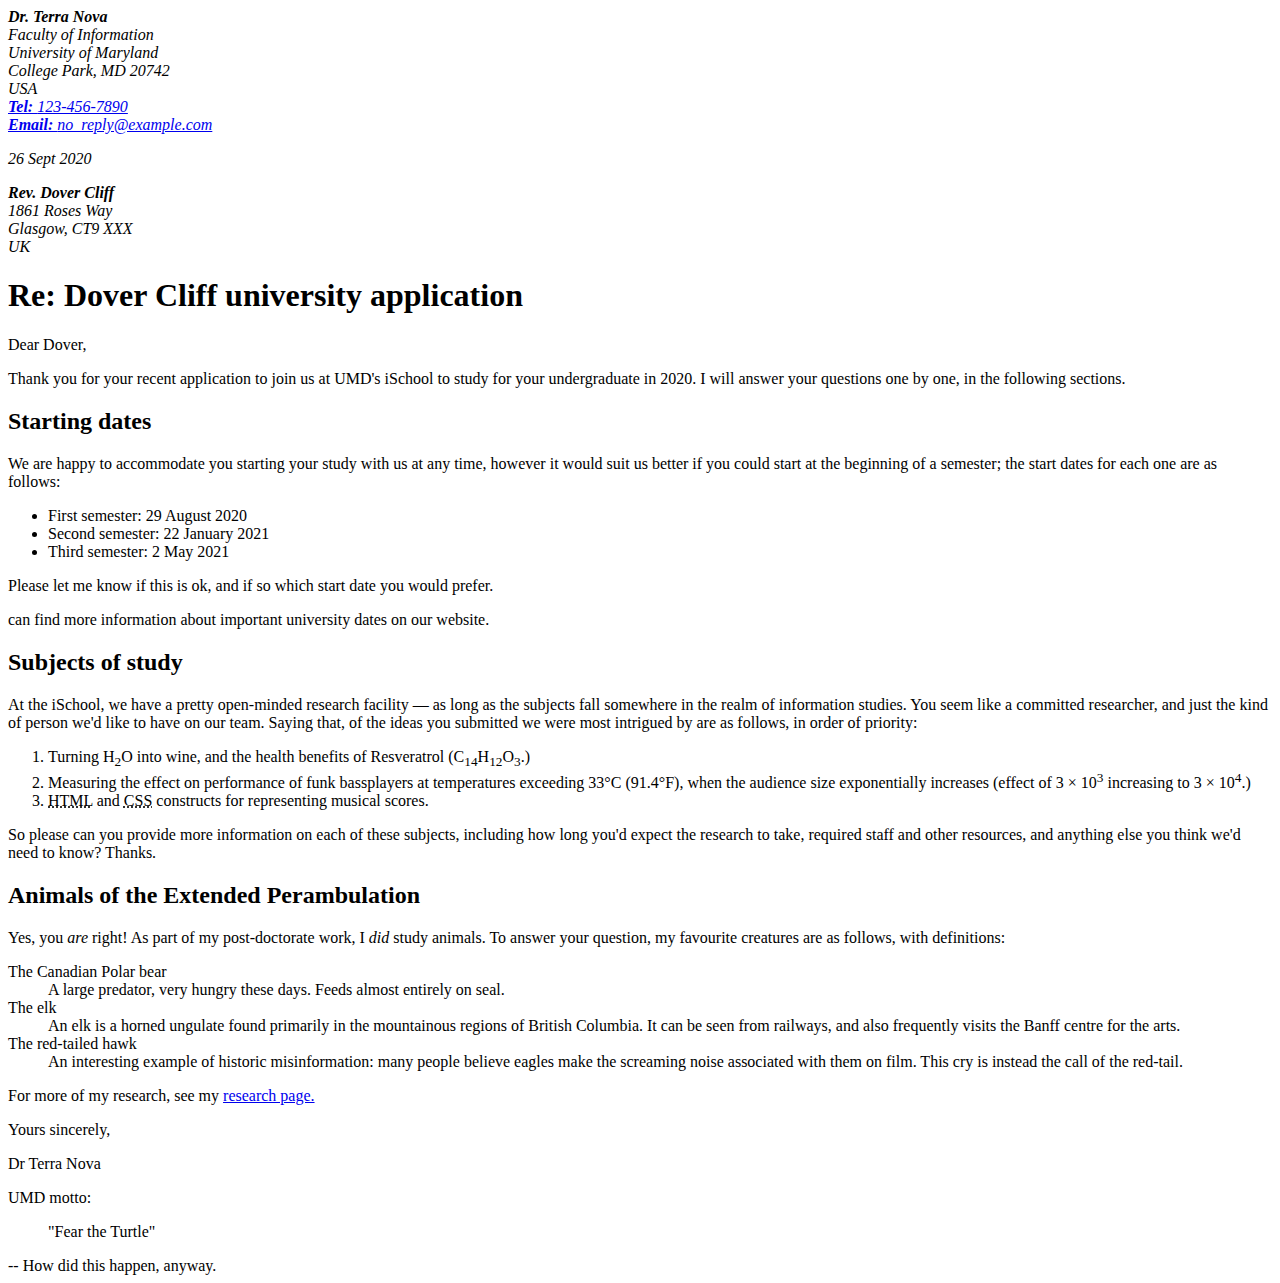
<file: public/lab_2/index.html>
<html lang="en">
        <head>
            <title> Lab 2 George Alatzas </title> 
            <meta name="author" content="George Alatzas">
        </head>
<body>
    <address> 
        <strong> Dr. Terra Nova </strong><br>
        Faculty of Information <br>
        University of Maryland <br>
        College Park, MD 20742 <br>
        USA <br>
        <a href="tel:+1234567890"> <strong> Tel: </strong> 123-456-7890 <br> </a>
        <a href="mailto:no_reply@example.com"> <strong> Email: </strong> no_reply@example.com <br> </a>
        <p> <time datetime="26 Sept 2020"> 26 Sept 2020 </time></p>
    </address>


    <address>
        <strong> Rev. Dover Cliff </strong><br>
        1861 Roses Way <br>
        Glasgow, CT9 XXX <br>
        UK <br>
    </address>
    <h1> Re: Dover Cliff university application </h1>
        <p>Dear Dover,</p>

    <p> Thank you for your recent application to join us at UMD's iSchool to study for your undergraduate in 2020. I will answer your questions one by one, in the following sections. </p>

    <h2> Starting dates </h2>
    <p> We are happy to accommodate you starting your study with us at any time, however it would suit us better if you could start at the beginning of a semester; the start dates for each one are as follows: </p>

    <ul> 
        <li> First semester: 29 August 2020 </li>
        <li> Second semester: 22 January 2021 </li>
        <li> Third semester: 2 May 2021 </li>
    </ul>
    <p>Please let me know if this is ok, and if so which start date you would prefer.</p>

    <p> can find more information about important university dates on our website.</p>

    <h2> Subjects of study </h2>
    <p> At the iSchool, we have a pretty open-minded research facility — as long as the subjects fall somewhere in the realm of information studies. You seem like a committed researcher, and just the kind of person we'd like to have on our team. Saying that, of the ideas you submitted we were most intrigued by are as follows, in order of priority: </p>

    <ol>
      <li> Turning H<sub>2</sub>O into wine, and the health benefits of Resveratrol (C<sub>14</sub>H<sub>12</sub>O<sub>3</sub>.) </li>
      <li> Measuring the effect on performance of funk bassplayers at temperatures exceeding 33°C (91.4°F), when the audience size exponentially increases (effect of 3 × 10<sup>3</sup> increasing to 3 × 10<sup>4</sup>.) </li>
      <li> <abbr title="HYPERTEXT MARKUP LANGUAGE">HTML</abbr> and <abbr title="CASCADING STYLE SHEETS">CSS</abbr> constructs for representing musical scores. </li>
    </ol>
    <p>So please can you provide more information on each of these subjects, including how long you'd expect the research to take, required staff and other resources, and anything else you think we'd need to know? Thanks.</p>

    <h2> Animals of the Extended Perambulation </h2>
    <p>Yes, you <em>are</em> right! As part of my post-doctorate work, I <em>did</em> study animals. To answer your question, my favourite creatures are as follows, with definitions:</p>

    <dl>
        <dt>The Canadian Polar bear</dt>
        <dd>A large predator, very hungry these days. Feeds almost entirely on seal.</dd>
        <dt>The elk</dt>
        <dd>An elk is a horned ungulate found primarily in the mountainous regions of British Columbia. It can be seen from railways, and also frequently visits the Banff centre for the arts.</dd>
        <dt>The red-tailed hawk </dt>
        <dd>An interesting example of historic misinformation: many people believe eagles make the screaming noise associated with them on film. This cry is instead the call of the red-tail.</dd>
    </dl>
    <p>For more of my research, see my <a href="http://umd.edu"> research page.</a></p>
    
    <p>Yours sincerely,</p>

    <p>Dr Terra Nova</p>

    <p>UMD motto:</p>

    <blockquote>"Fear the Turtle"</blockquote>-- How did this happen, anyway.
    
</body>
</html>
</file>
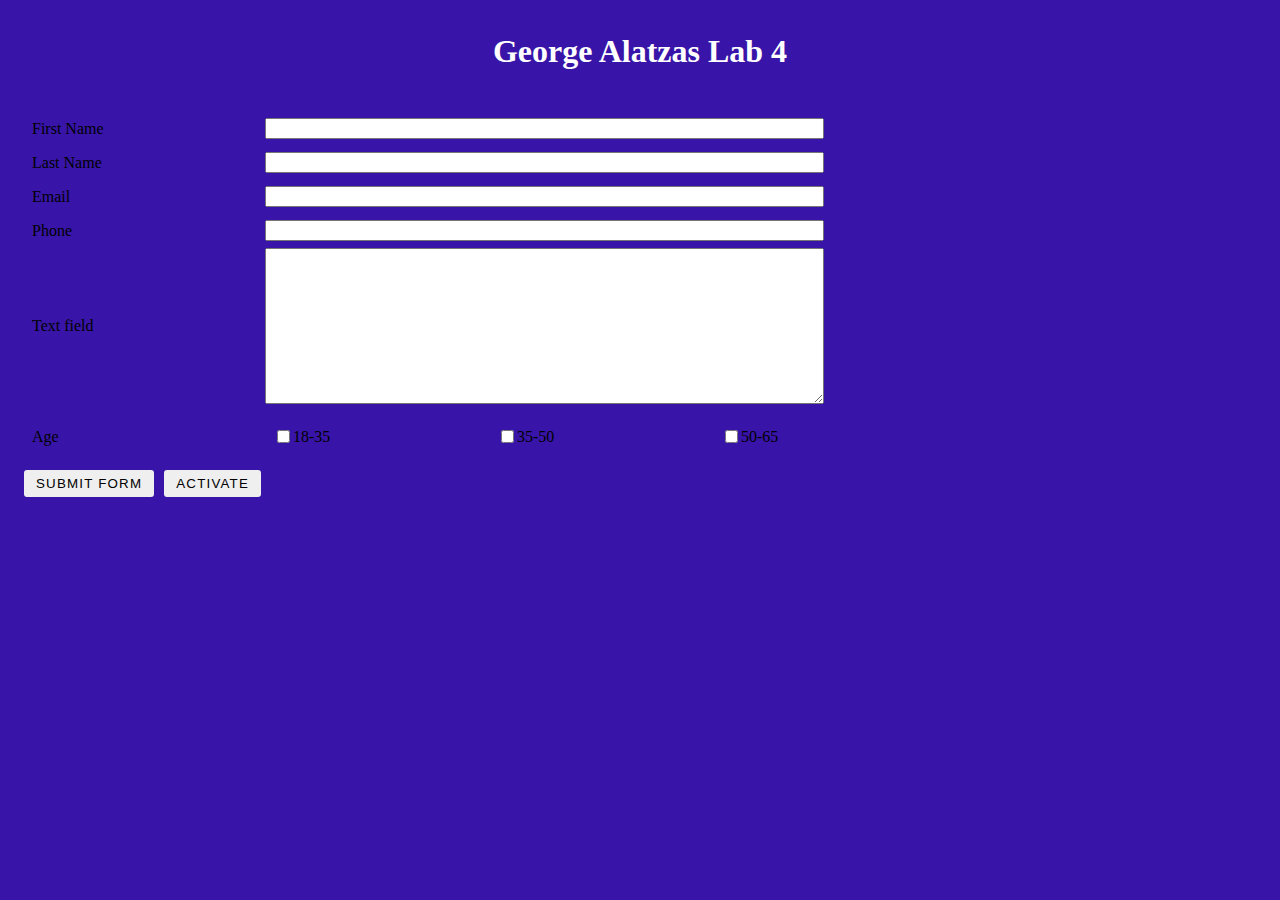
<file: public/lab_5/index.html>
<!DOCTYPE html>
<html lang="en">
<head>
    <title>George Alatzas lab 4</title>
    <link rel="stylesheet" type="text/css" href="styles.css" />
</head>
<body>
    <div class="wrapper">
        <div class="container">
            <div class="header">
                <h1>George Alatzas Lab 4</h1>
            </div>
            <form action="/api" method="post">
                <ul class="flex-outer">
                    <li><label for="fname">First Name</label>
                        <input type="text" name="first-name" id="fname"></li>
                    <li><label for="lname">Last Name</label>
                        <input type="text" name="last-name" id="lname"></li>
                    <li><label for="email">Email</label>
                        <input type="email" name="email" id="email"></li>
                    <li><label for="phone">Phone</label>
                        <input type="tel" name="phone" id="phone"></li>
                    <li><label for="message">Text field</label>
                        <textarea name="message" id="message" cols="33" rows="10"></textarea></li>
                    <li>
                        <p class = 'checkbox-list-label'>
                            Age
                        </p>
                        <ul class='flex-inner'>
                            <li><input type="checkbox" id="eighteen-thirtyfive" name="age">
                                <label for="eighteen-thirtyfive">18-35</label></li>
                            <li><input type="checkbox" id="thirtyfive-fifty" name="age">
                                <label for="thirtyfive-fifty">35-50</label></li>
                            <li><input type="checkbox" id="fifty-sixtyfive" name="age">
                                <label for="fifty-sixtyfive">50-65</label></li>
                        </ul>
                    </li>
                    <li>
                        <button class="button" id="submit_button" name="submit_button" type="submit">Submit form</button>
                        <button onclick="activateButton()" class="button" id="activate_button" name="activate_button" type="submit">Activate</button>
                    </li>
                </ul>
            </form>
        </div>
    </div>
     <script>
         function activateButton() {
             fetch('/api')
            .then((response) => response.text())
            .then((response) => {
//               console.log(response);
                const title = document.querySelector('.header > h1');
                const fruitsTitle = document.querySelector('.checkbox-list-label');
                const marginSize =  document.querySelector(".flex-outer");
                const fruits = ['orange', 'apple', 'plum'];
                const elements = document.querySelectorAll('.flex-inner li label');


                console.log(elements.length);

                elements.forEach((el, i) => {
                    const text = el.innerText;
                    console.log(text);
                    el.innerText = fruits[i];
                })

               title.innerHTML = response;
               fruitsTitle.innerHTML = "Fruits";
               document.body.style.backgroundColor = 'purple';
               marginSize.style.margin = "0 auto";

            })
        }
     </script>
</body>
</html>
</file>
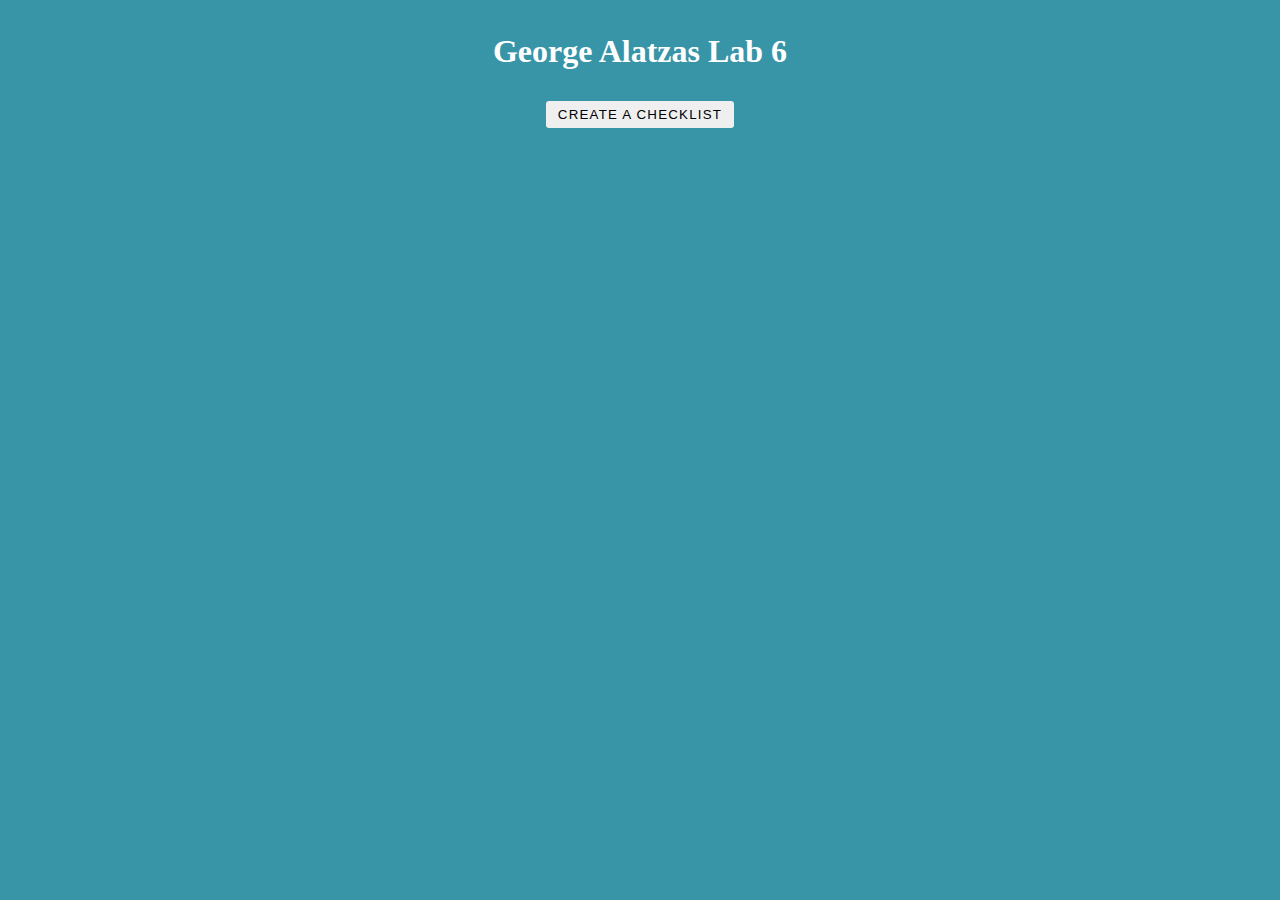
<file: public/lab_6/index.html>
<!DOCTYPE html>
<html lang="en">
  <head>
    <link rel="stylesheet" type="text/css" href="styles.css" />
    <title>George Alatzas lab 6</title>
    <script
      src="https://code.jquery.com/jquery-3.5.1.slim.min.js"
      integrity="sha256-4+XzXVhsDmqanXGHaHvgh1gMQKX40OUvDEBTu8JcmNs="
      crossorigin="anonymous"
    ></script>
  </head>
  <body>
    <div class="wrapper">
      <div class="container flex-outer">
        <div class="header">
            <h1>George Alatzas Lab 6</h1>
        </div>
        <form>
          <button
            type="submit"
            class="submitButton"
            name="submitButton"
          >Create A Checklist</button>
        </form>
      </div>
    </div>
    <script src="script.js"></script>
  </body>
</html>
</file>
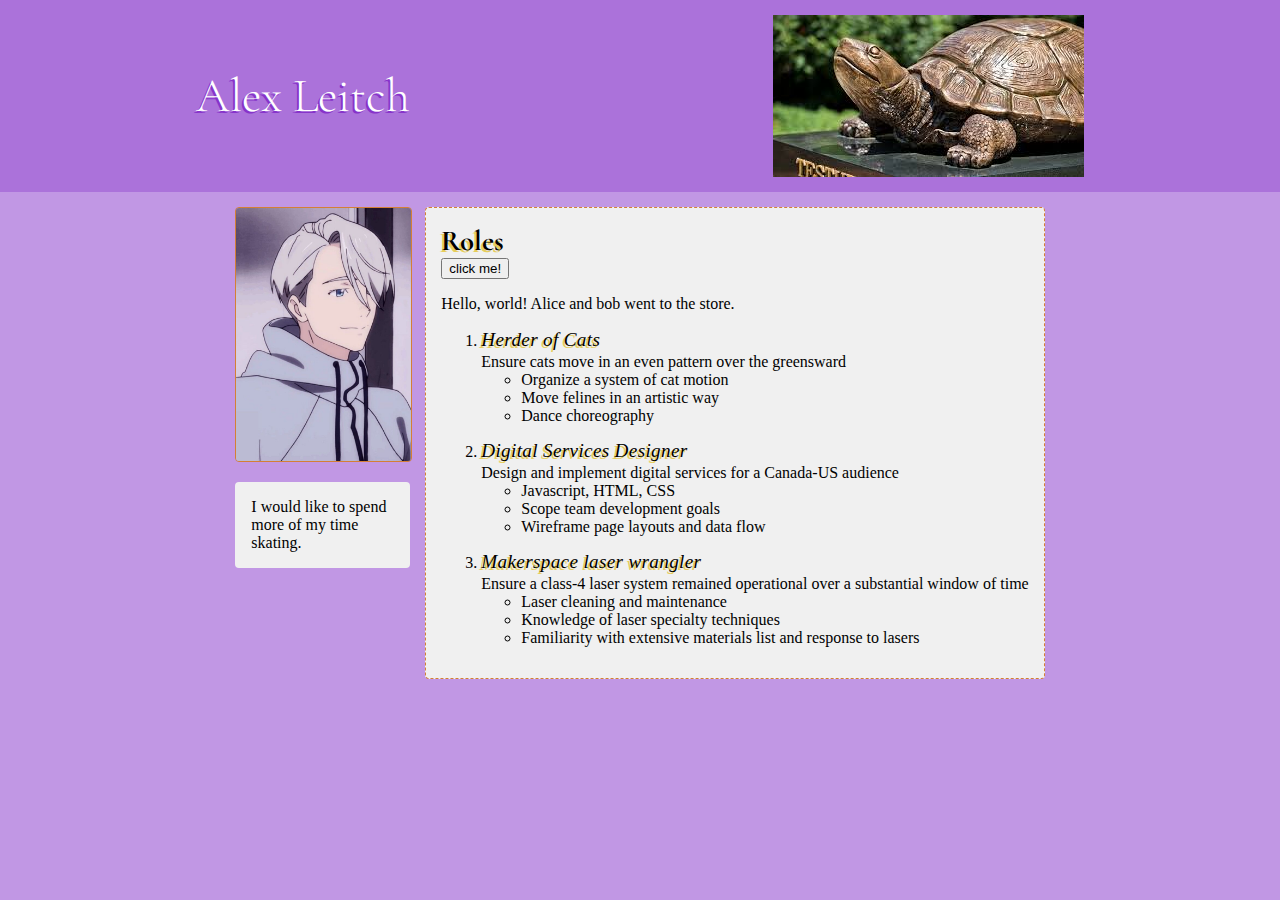
<file: public/answer_key/asst-1/index.html>
<!DOCTYPE html>
<html lang="en">

<head>
    <title>Alex Leitch demo resume</title>
    <link rel="stylesheet" type="text/css" href="styles.css" />
    <link href="https://fonts.googleapis.com/css2?family=Cormorant+Garamond:ital,wght@0,300;1,600&family=Sansita+Swashed:wght@300;700&display=swap" rel="stylesheet">
</head>

<body>
    <div class="header">
        <h1>Alex Leitch</h1>
        <img class="logo" src="testudo.jpeg" alt="The UMD tortoise"/>
    </div>
    <div class="wrapper">
        <div class="container">
            <div class="one">
                <img class="image" src="viktor.jpg" alt="Viktor, a character from Yuri on Ice"/>
                <p>I would like to spend more of my time skating.</p>
            </div>
            <div class="two">
                <h2 class="rolesTitle">Roles</h2>
                <button type="button" onclick="clickMe()">click me!</button>
                <p>
                    Hello, world! Alice and bob went to the store.
                </p>
                <ol>
                    <li>
                        <h2 class="jobtitle">Herder of Cats</h2>
                        <div class="jobdesc">Ensure cats move in an even pattern over the greensward</div>
                        <ul class="resp">
                            <li>Organize a system of cat motion</li>
                            <li>Move felines in an artistic way</li>
                            <li>Dance choreography</li>
                        </ul>
                    </li>
                    <li>
                        <h2 class="jobtitle">Digital Services Designer</h2>
                        <div class="jobdesc">Design and implement digital services for a Canada-US audience</div>
                        <ul class="resp">
                            <li>Javascript, HTML, CSS</li>
                            <li>Scope team development goals</li>
                            <li>Wireframe page layouts and data flow</li>
                        </ul>
                    </li>
                    <li>
                        <h2 class="jobtitle">Makerspace laser wrangler</h2>
                        <div class="jobdesc">Ensure a class-4 laser system remained operational over a substantial
                            window of
                            time</div>
                        <ul class="resp">
                            <li>Laser cleaning and maintenance</li>
                            <li>Knowledge of laser specialty techniques</li>
                            <li>Familiarity with extensive materials list and response to lasers</li>
                        </ul>
                    </li>
                </ol>

            </div>
        </div>
    </div>
    <script>
        function clickMe() {
            const RolesHeader = document.querySelector('.rolesTitle');
            console.log(RolesHeader);
            RolesHeader.innerHTML ="<h3>Hello World </h3>";
        }
    </script>
</body>

</html>
</file>
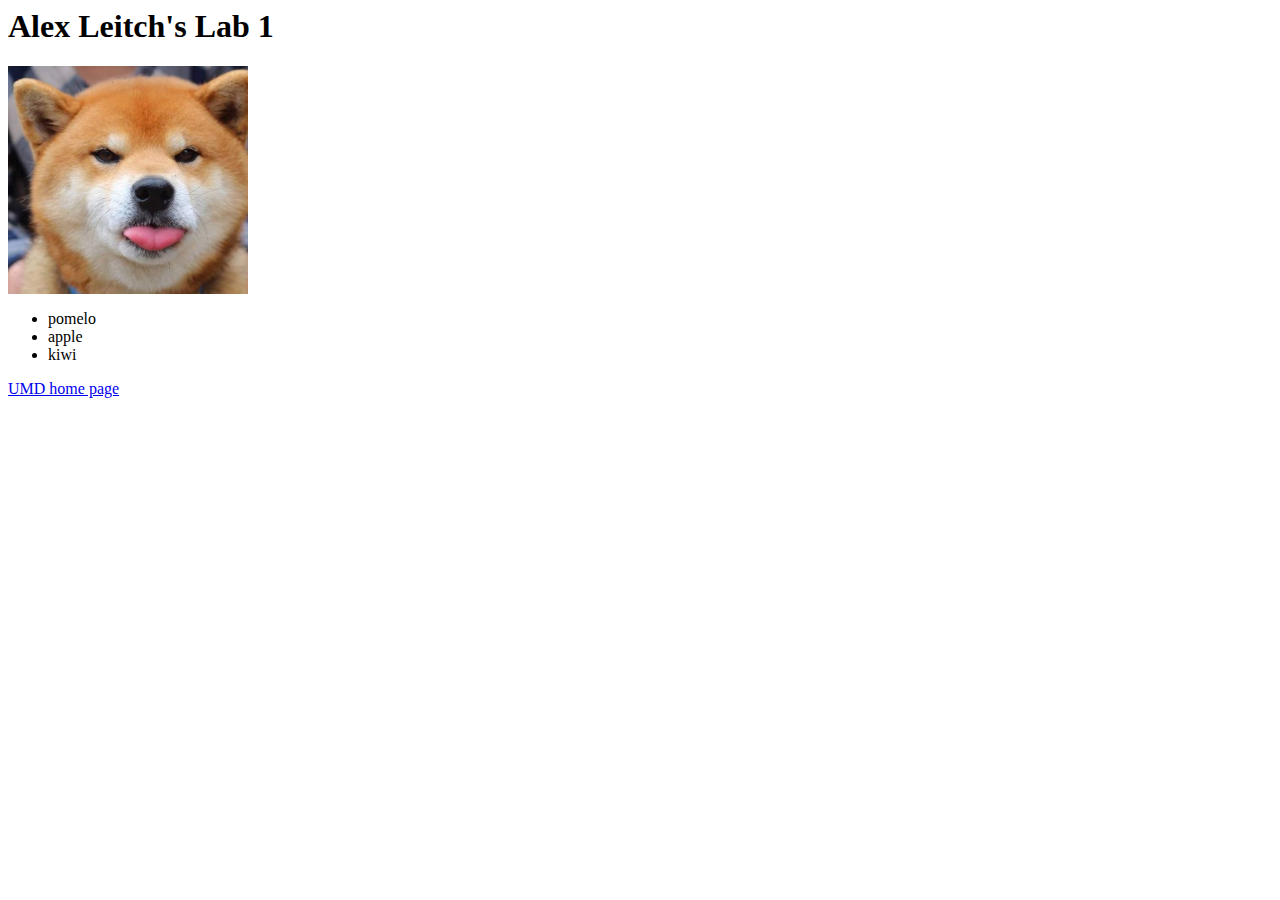
<file: public/answer_key/lab_1/index.html>
<html lang="en">
    <head>
        <title>Alex Leitch's Lab 1</title>
    </head>
    <body>
        <h1>Alex Leitch's Lab 1</h1>
        <img width="240" src="inu.png" alt="Shiba inu tongue stuck out"/><br />
        <ul>
            <li>pomelo</li>
            <li>apple</li>
            <li>kiwi</li>
        </ul>
        <a href="https://umd.edu">UMD home page</a>
    </body>
</html>
</file>
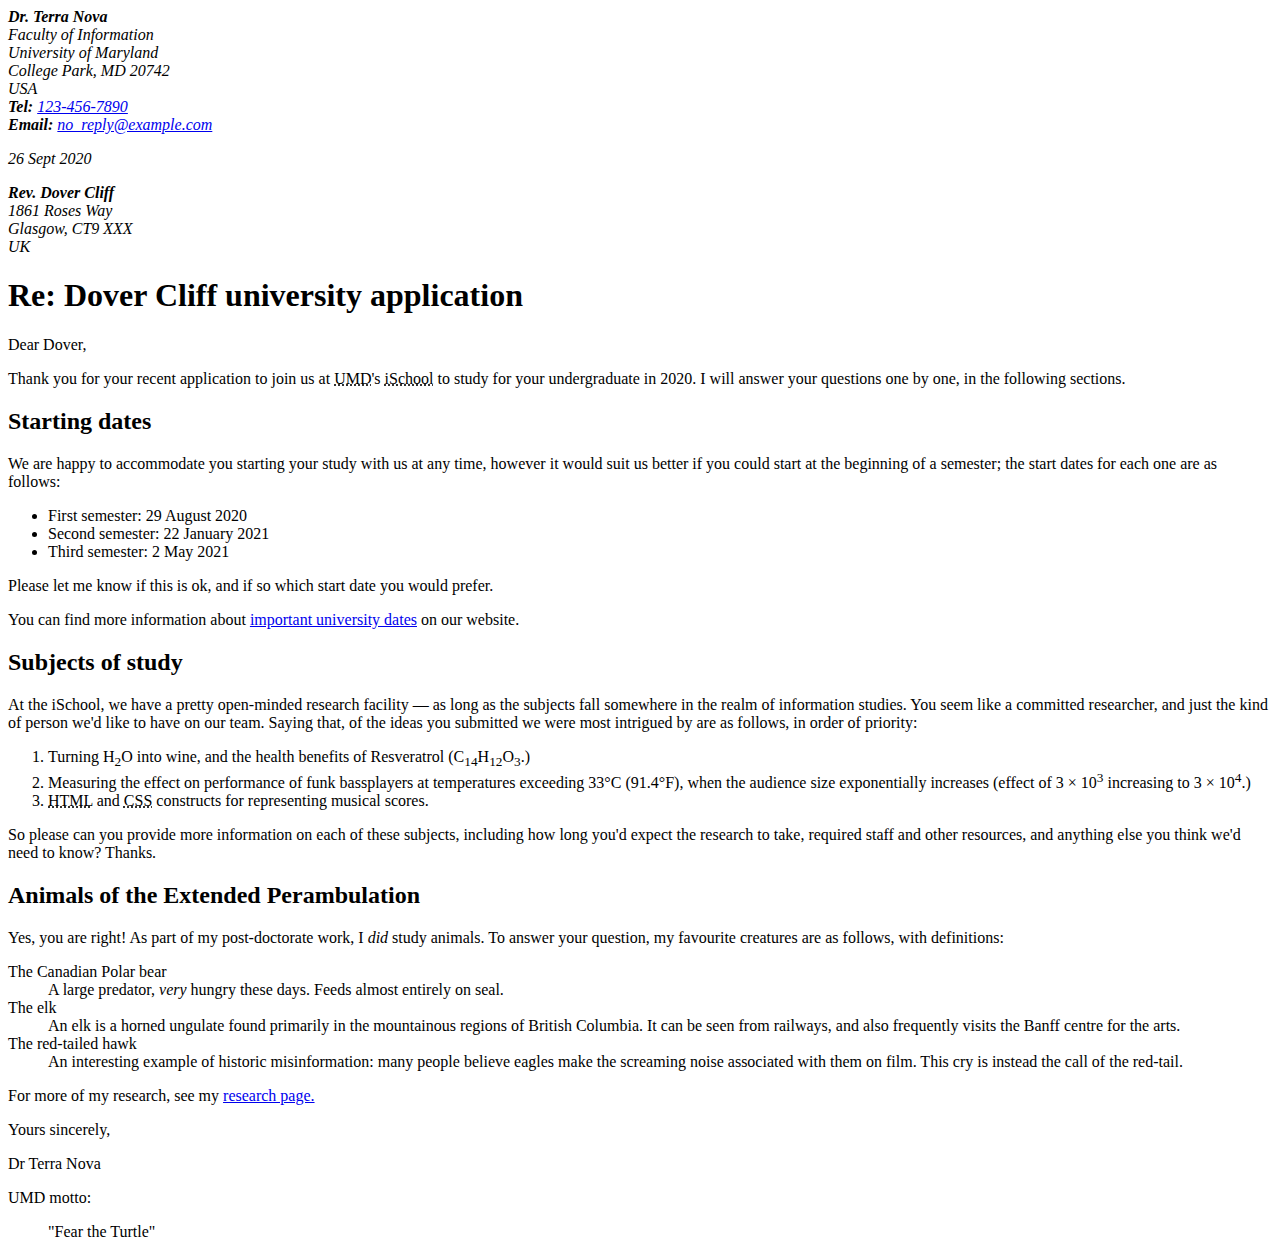
<file: public/answer_key/lab_2/index.html>
<!DOCTYPE html>
<html lang='en'>
    <head>
      <title>Lab 2</title>
      <meta name="author" content="Alex Leitch"/>
    </head>
    <body>
      <address>
      <strong>Dr. Terra Nova</strong><br />
      Faculty of Information<br />
      University of Maryland<br />
      College Park, MD 20742<br />
      USA<br />
      <strong>Tel:</strong>
      <a href="tel:1234567890">123-456-7890</a
      ><br />
      <strong>Email:</strong>
      <a href="mailto:no_reply@example.com">no_reply@example.com</a>

      <p><time datetime="2020-09-26">26 Sept 2020</time></p>
    </address>

    <address>
      <strong>Rev. Dover Cliff</strong><br />
      1861 Roses Way<br />
      Glasgow, CT9 XXX<br />
      UK
    </address>

    <h1>Re: Dover Cliff university application</h1>

    <p>Dear Dover,</p>

    <p>
      Thank you for your recent application to join us at
      <abbr title="University of Maryland">UMD</abbr>'s
      <abbr title="College of Information Studies">iSchool</abbr> to study for
      your undergraduate in 2020. I will answer your questions one by one, in
      the following sections.
    </p>

    <h2>Starting dates</h2>

    <p>
      We are happy to accommodate you starting your study with us at any time,
      however it would suit us better if you could start at the beginning of a
      semester; the start dates for each one are as follows:
    </p>

    <ul>
      <li>First semester: <time datetime="2020-08-29">29 August 2020</time></li>
      <li>
        Second semester: <time datetime="2021-01-22">22 January 2021</time>
      </li>
      <li>Third semester: <time datetime="2021-05-02">2 May 2021</time></li>
    </ul>

    <p>
      Please let me know if this is ok, and if so which start date you would
      prefer.
    </p>

    <p>
      You can find more information about
      <a
        href="http://example.com/"
        title="University of Maryland&#39;s Academic Calander"
        >important university dates</a
      >
      on our website.
    </p>

    <h2>Subjects of study</h2>

    <p>
      At the iSchool, we have a pretty open-minded research facility — as long
      as the subjects fall somewhere in the realm of information studies. You
      seem like a committed researcher, and just the kind of
      person we'd like to have on our team. Saying that, of the ideas you
      submitted we were most intrigued by are as follows, in order of priority:
    </p>

    <ol>
      <li>
        Turning H<sub>2</sub>O into wine, and the health benefits of Resveratrol
        (C<sub>14</sub>H<sub>12</sub>O<sub>3</sub>.)
      </li>
      <li>
        Measuring the effect on performance of funk bassplayers at temperatures
        exceeding 33°C (91.4°F), when the audience size exponentially increases
        (effect of 3 × 10<sup>3</sup> increasing to 3 × 10<sup>4</sup>.)
      </li>
      <li>
        <abbr title="hypertext Markup Language">HTML</abbr> and
        <abbr title="Cascading Style Sheets">CSS</abbr> constructs for
        representing musical scores.
      </li>
    </ol>

    <p>
      So please can you provide more information on each of these subjects,
      including how long you'd expect the research to take, required staff and
      other resources, and anything else you think we'd need to know? Thanks.
    </p>

    <h2>Animals of the Extended Perambulation</h2>

    <p>
      Yes, you are right! As part of my post-doctorate work, I
      <em>did</em> study animals. To answer your question, my favourite
      creatures are as follows, with definitions:
    </p>

    <dl>
      <dt>The Canadian Polar bear</dt>
      <dd>
        A large predator, <em>very</em> hungry these days. Feeds almost entirely
        on seal.
      </dd>
      <dt>The elk</dt>
      <dd>
        An elk is a horned ungulate found primarily in the mountainous regions
        of British Columbia. It can be seen from railways, and also frequently
        visits the Banff centre for the arts.
      </dd>
      <dt>The red-tailed hawk</dt>
      <dd>
        An interesting example of historic misinformation: many people believe
        eagles make the screaming noise associated with them on film. This cry
        is instead the call of the red-tail.
      </dd>
    </dl>

    <p>
      For more of my research, see my
      <a href="http://umd.edu" title="Dr. Terra Nova&#39;s Research Page"
        >research page.</a
      >
    </p>

    <p>Yours sincerely,</p>

    <p>Dr Terra Nova</p>

    <p>UMD motto:</p>
    <blockquote>"Fear the Turtle"</blockquote>
</html>
</file>
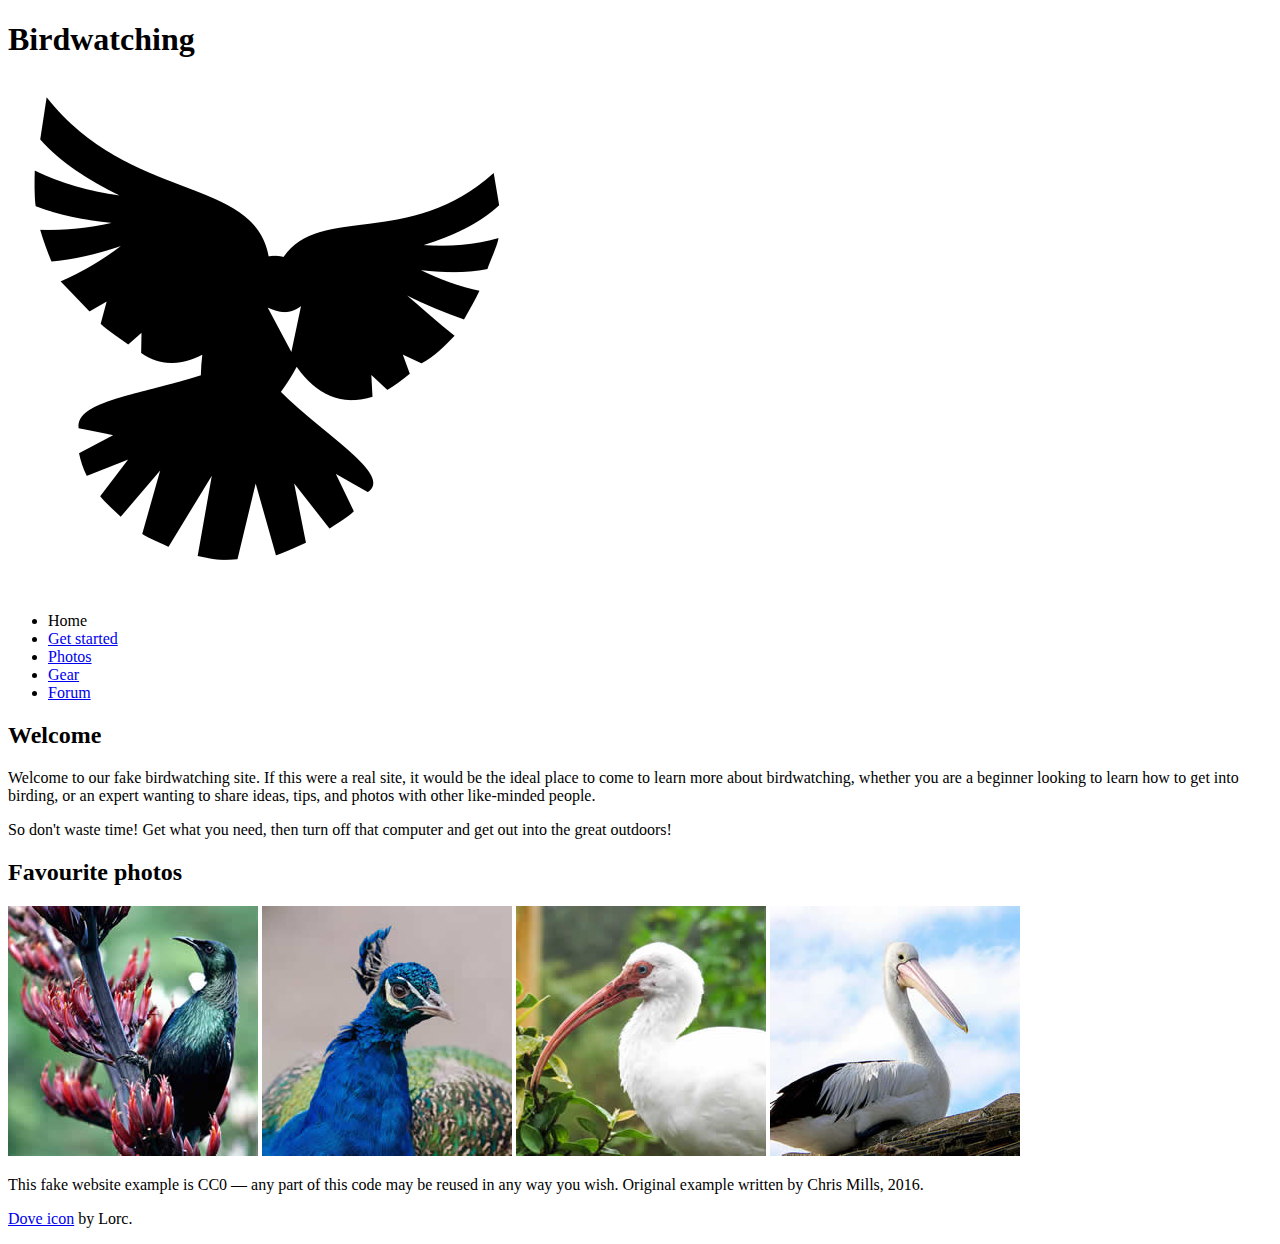
<file: public/answer_key/lab_3/index.html>
<!DOCTYPE html>
<html lang="en">
  <head>
    <meta charset="utf-8">
    <title>Birdwatching</title>
    <link href="https://fonts.googleapis.com/css?family=Roboto+Condensed:300|Cinzel+Decorative:700" rel="stylesheet">

    <!--[if lt IE 9]>
      <script src="//html5shiv.googlecode.com/svn/trunk/html5.js"></script>
    <![endif]-->
  </head>

  <body>

      <h1>Birdwatching</h1>
      <img src="dove.png" alt="a simple dove logo">


      <ul>
        <li><span>Home</span></li>
        <li><a href="#">Get started</a></li>
        <li><a href="#">Photos</a></li>
        <li><a href="#">Gear</a></li>
        <li><a href="#">Forum</a></li>
      </ul>


      <h2>Welcome</h2>

      <p>Welcome to our fake birdwatching site. If this were a real site, it would be the ideal place to come to learn more about birdwatching, whether you are a beginner looking to learn how to get into birding, or an expert wanting to share ideas, tips, and photos with other like-minded people.</p>

      <p>So don't waste time! Get what you need, then turn off that computer and get out into the great outdoors!</p>

      <h2>Favourite photos</h2>

      <a href="favorite-1.jpg"><img src="favorite-1_th.jpg" alt="Small black bird, black claws, long black slender beak, links to larger version of the image"></a>
      <a href="favorite-2.jpg"><img src="favorite-2_th.jpg" alt="Top half of a pretty bird with bright blue plumage on neck, light colored beak, blue headdress, links to larger version of the image"></a>
      <a href="favorite-3.jpg"><img src="favorite-3_th.jpg" alt="Top half of a large bird with white plumage, very long curved narrow light colored break, links to larger version of the image"></a>
      <a href="favorite-4.jpg"><img src="favorite-4_th.jpg" alt="Large bird, mostly white plumage with black plumage on back and rear, long straight white beak, links to larger version of the image"></a>


      <p>This fake website example is CC0 — any part of this code may be reused in any way you wish. Original example written by Chris Mills, 2016.</p>

      <p><a href="http://game-icons.net/lorc/originals/dove.html">Dove icon</a> by Lorc.</p>

  </body>
</html>
</file>
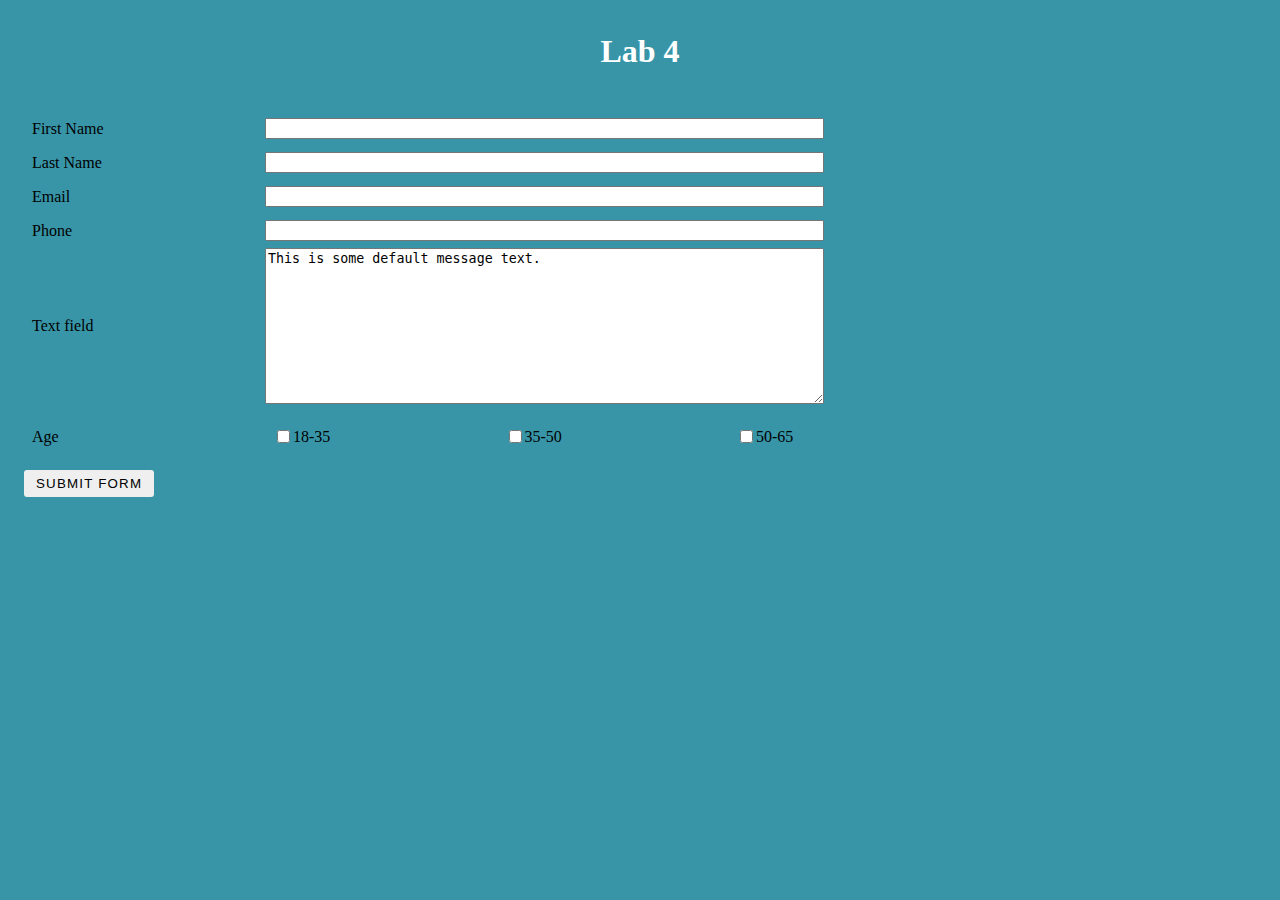
<file: public/answer_key/lab_4/index.html>
<!DOCTYPE html>
<html lang="en">
<head>
    <title>Alex Leitch's Lab 4</title>
    <link rel="stylesheet" type="text/css" href="styles.css" />
</head>
<body>
    <div class="wrapper">
        <div class="container">
            <div class="header">
                <h1>Lab 4</h1>
            </div>
            <form action="/api" method="post">
                <ul class="flex-outer">
                    <li><label for="fname">First Name</label>
                        <input type="text" name="first-name" id="fname"></li>
                    <li><label for="lname">Last Name</label>
                        <input type="text" name="last-name" id="lname"></li>
                    <li><label for="email">Email</label>
                        <input type="email" name="email" id="email"></li>
                    <li><label for="phone">Phone</label>
                        <input type="tel" name="phone" id="phone"></li>
                    <li><label for="message">Text field</label>
                        <textarea name="message" id="message" cols="33" rows="10">This is some default message text.</textarea></li>
                    <li>
                        <p>
                            Age
                        </p>
                        <ul class='flex-inner'>
                            <li><input type="checkbox" id="eighteen-thirtyfive" name="age">
                                <label for="eighteen-thirtyfive">18-35</label></li>
                            <li><input type="checkbox" id="thirtyfive-fifty" name="age">
                                <label for="thirtyfive-fifty">35-50</label></li>
                            <li><input type="checkbox" id="fifty-sixtyfive" name="age">
                                <label for="fifty-sixtyfive">50-65</label></li>
                        </ul>
                    </li>
                    <li>
                        <button class="button" id="submit_button" name="submit_button" type="submit">Submit form</button>
                    </li>
                </ul>
            </form>
        </div>
    </div>
</body>
</html>
</file>
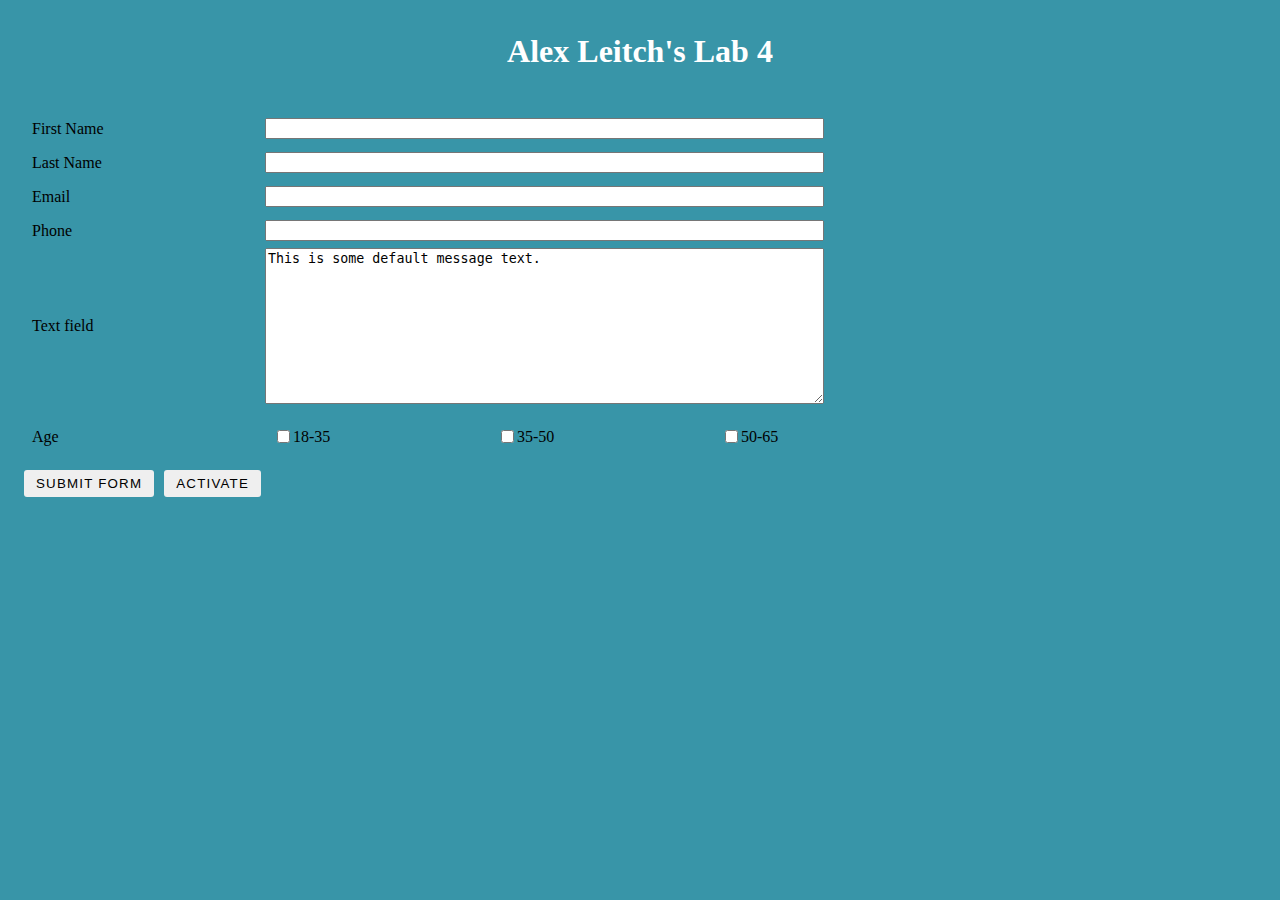
<file: public/answer_key/lab_5/index.html>
<!DOCTYPE html>
<html lang="en">
<head>
    <title>Alex Leitch's Lab 4</title>
    <link rel="stylesheet" type="text/css" href="styles.css" />
</head>
<body>
    <div class="wrapper">
        <div class="container">
            <div class="header">
                <h1>Alex Leitch's Lab 4</h1>
            </div>
            <form action="/api" method="post">
                <ul class="flex-outer">
                    <li><label for="fname">First Name</label>
                        <input type="text" name="first-name" id="fname"></li>
                    <li><label for="lname">Last Name</label>
                        <input type="text" name="last-name" id="lname"></li>
                    <li><label for="email">Email</label>
                        <input type="email" name="email" id="email"></li>
                    <li><label for="phone">Phone</label>
                        <input type="tel" name="phone" id="phone"></li>
                    <li><label for="message">Text field</label>
                        <textarea name="message" id="message" cols="33" rows="10">This is some default message text.</textarea></li>
                    <li>
                        <p class="checkbox-list-label">
                            Age
                        </p>
                        <ul class='flex-inner'>
                            <li><input type="checkbox" id="eighteen-thirtyfive" name="age">
                                <label for="eighteen-thirtyfive">18-35</label></li>
                            <li><input type="checkbox" id="thirtyfive-fifty" name="age">
                                <label for="thirtyfive-fifty">35-50</label></li>
                            <li><input type="checkbox" id="fifty-sixtyfive" name="age">
                                <label for="fifty-sixtyfive">50-65</label></li>
                        </ul>
                    </li>
                    <li>
                        <button class="button" id="submit_button" name="submit_button" type="submit">Submit form</button>
                        <button onclick="testFunction()" id="activate_button" class="button" name="activate_button" type="button">Activate</button>
                    </li>
                </ul>
            </form>
        </div>
    </div>
    <script>
        function testFunction() {
            fetch('/api')
            .then((response) => response.text())
            .then((response) => {

                console.log(response);
                const header = document.querySelector('h1')
                const title = document.querySelector('title')
                header.innerText = response;
                title.innerText = response;
                const body = document.querySelector('body')
                body.style.backgroundColor = '#fcba03';
                const form = document.querySelector('.flex-outer');
                form.style.margin = '0 auto';
                const age = document.querySelector('.flex-outer li p');
                age.innerText = "Fruits";
                const fruits = ['kiwi','dragonfruit','pomelo'];
                const checks = document.querySelectorAll('.flex-inner label')
                console.log(checks.length, checks[0]);
                checks.forEach(((check, i) => {
                    console.log(check, i);
                    check.innerText = fruits[i];
                }))
            })
        }
    </script>
</body>
</html>
</file>
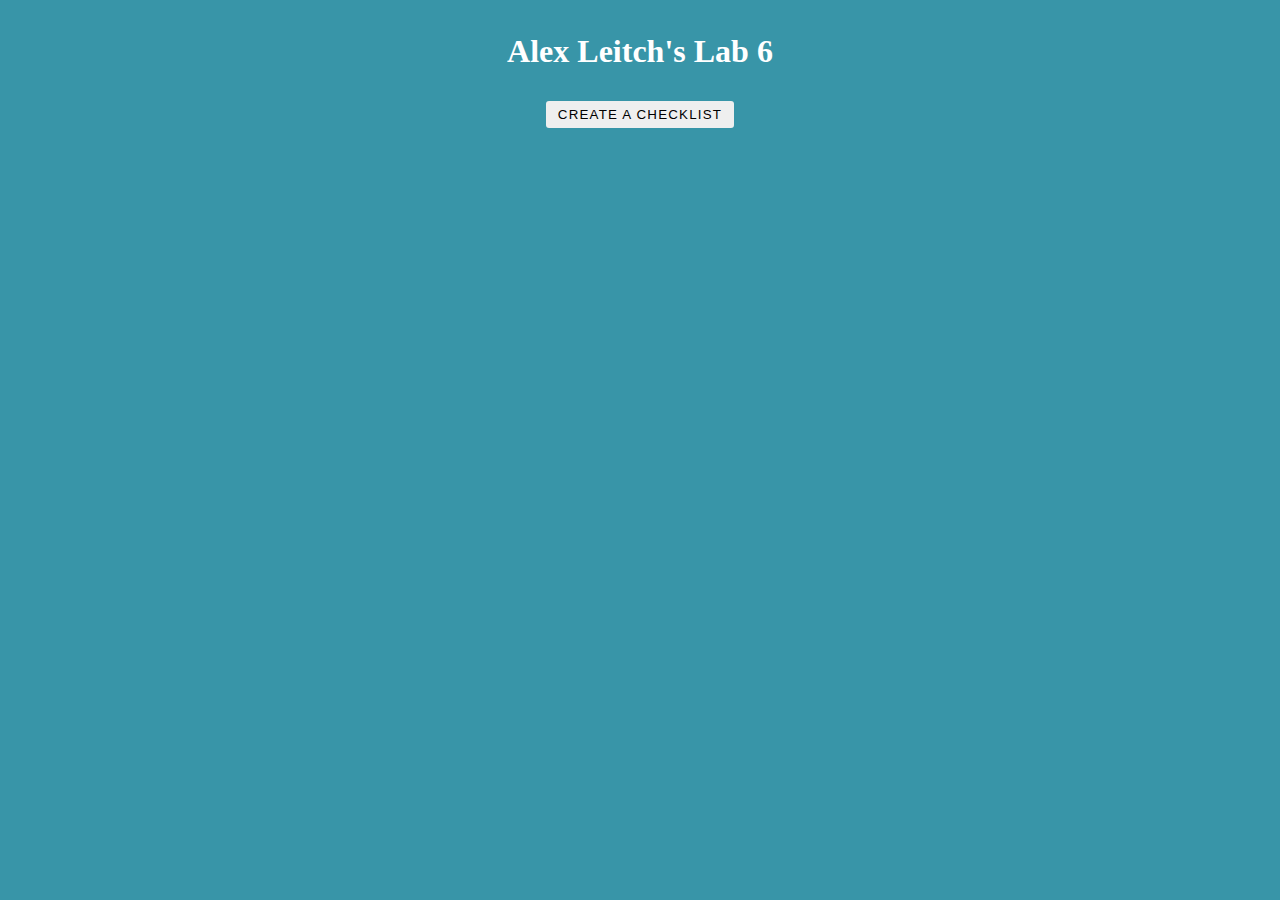
<file: public/answer_key/lab_6/index.html>
<!DOCTYPE html>
<html lang="en">
  <head>
    <title>Alex Leitch's Lab 6</title>
    <link rel="stylesheet" type="text/css" href="styles.css" />
    <script
      src="https://code.jquery.com/jquery-3.5.1.slim.min.js"
      integrity="sha256-4+XzXVhsDmqanXGHaHvgh1gMQKX40OUvDEBTu8JcmNs="
      crossorigin="anonymous"
    ></script>
  </head>
  <body>
    <div class="wrapper">
      <div class="container flex-outer">
        <div class="header">
          <h1>Alex Leitch's Lab 6</h1>
        </div>
        <form>
          <button
            type="submit"
            class="submitButton"
            name="submitButton"
          >Create A Checklist</button>
        </form>
      </div>
    </div>
    <script src="script.js"></script>
  </body>
</html>
</file>
<file: public/lab_5/styles.css>
/*CSS*/
body {
  background: #3815a8;
}

.wrapper {
  display: flex;
  flex-direction: column;
}

.container {
  min-height: 100%;
}

.header {
  color: #fff;
  display: flex;
  flex-direction: row;
  flex-wrap: wrap;
  justify-content: center;
  align-items: center;
  margin: 0;
  margin-bottom: 5px;
  padding: 4px 8px;
  border-radius: 4px;
}

/* Enter YOUR lab styles after this line */
.flex-outer li,
.flex-inner {
  display: flex;
  flex-wrap: wrap;
  align-items: center;
}

.flex-outer > li > label,
.flex-outer li p {
  flex: 1 0 125px;
  max-width: 225px;
  padding: 8px;
}
 
.flex-outer > li > label + *,
.flex-inner {
  flex: 1 0 225px;
}

.flex-outer button {
  margin-left: 0px;
  margin-right: 10px;
  padding: 6px 12px;
  border: none;
  text-transform: uppercase;
  letter-spacing: 1.2px;
  border-radius: 3px;
}

.flex-inner li {
  width: 95px;
}

.flex-inner {
  padding: 0 8px;
  justify-content: space-between;
}

.flex-outer {
  max-width:800px;
  padding: 0 16px;
}
</file>
<file: public/lab_6/styles.css>
/*CSS*/
body {
  background: #3895a8;
}

.wrapper {
  display: flex;
  flex-direction: column;
}

.container {
  min-height: 100%;
}

.header {
  color: #fff;
  display: flex;
  flex-direction: row;
  flex-wrap: wrap;
  justify-content: center;
  align-items: center;
  margin: 0;
  margin-bottom: 5px;
  padding: 4px 8px;
  border-radius: 4px;
}

/* Enter YOUR lab styles after this line */
.flex-outer li,
.flex-inner {
  display: flex;
  flex-wrap: wrap;
  align-items: center;
  flex-direction: column;
}

.flex-outer > li > label,
.flex-outer li p {
  flex: 1 0 125px;
  max-width: 225px;
  padding: 8px;
}
 
.flex-outer > li > label + *,
.flex-inner {
  flex: 1 0 225px;
}

.flex-outer button {
  padding: 6px 12px;
  border: none;
  text-transform: uppercase;
  letter-spacing: 1.2px;
  border-radius: 3px;
  display: block;
  margin: 0 auto;
}

.flex-inner li {
  width: 100%;
  padding: 8px 16px;
  display: flex;
  flex-direction: row;
}

.flex-inner input {
  margin-right: 15px;
}

.flex-inner {
  padding: 0 8px;
  justify-content: space-between;
}

.flex-outer {
  max-width:800px;
  padding: 0 16px;
  margin:0 auto;
}
</file>
<file: public/answer_key/asst-1/styles.css>
/* 
petrol #3895A8
true white #FFF
pale gray #F0F0F0
orange #D47F35
light orange #FAD7B9
*/


/* 

yellow  - #E6CD5C
purple - #A350E6
*/


body {
  margin: 0;
  padding: 0;
  font-family: serif;
  background-color: #8734ca83;
}

h1, h2 {
  margin: 0;
  padding: 0;
  font-family: 'Cormorant Garamond', 'Times New Roman', serif;
  text-shadow: -2px 2px #E6CD5C;
}
/* 
font-family: 'Cormorant Garamond', serif;
font-family: 'Sansita Swashed', cursive; */

h1 {
  font-size: 3rem;
  font-weight: 300;
  text-shadow: -2px 2px #8734ca;
}

h2 {
  font-size: 1.8rem;
  font-weight: 900;
}


.header {
  background: #8734ca60;
  color: #fff;
  display: flex;
  flex-direction: row;
  flex-wrap: wrap;
  justify-content: space-around;
  align-items: center;
  margin: 0;
  margin-bottom: 15px;
  padding: 15px;
}

.wrapper {
  display: flex;
  flex-direction: column;
  align-items: center;
}

.container {
  display: flex;
  flex-wrap: wrap;
  max-width: 960px;
  min-height: 100%;
  flex-direction: row;
  justify-content: space-between;
  align-items: flex-start;
}

.one {
  flex: 0 1 auto;
  width: 175px;
  margin-right: 15px;
}

.one p {
  background: #f0f0f0;
  border-radius: 4px;
  padding: 15px;
  flex: 0 1 auto;
  border: solid 1px transparent;
}



.image {
  width: inherit;
  border-radius: 4px;
  border: solid 1px #d47f35;
}

.two {
  flex: 0 2 auto;
  border-radius: 4px;
  background: #f0f0f0;
  padding: 15px;
  border: dashed 1px #d47f35;
}

.jobtitle {
  font-family: "Vollkorn", serif;
  font-weight: 400;
  font-style: italic;
  font-size: 1.2rem;
  margin-bottom: 2px;
  letter-spacing: 0.02rem;
}

.resp {
  margin-bottom: 15px;
}

@media screen and (max-width: 1000px) {
  .container {
    justify-content: center;
  }

  .one {
    display: flex;

    flex-direction: row;

    flex-wrap: wrap;

    flex: 1 0 auto;

    justify-content: space-evenly;

    align-items: center;

    margin: 0;

    margin-bottom: 15px;
  }

  .one p {
      margin: 15px 0 0 0;
  }
}
</file>
<file: public/answer_key/lab_4/styles.css>
/*CSS*/
body {
  background: #3895a8;
}

.wrapper {
  display: flex;
  flex-direction: column;
}

.container {
  min-height: 100%;
}

.header {
  color: #fff;
  display: flex;
  flex-direction: row;
  flex-wrap: wrap;
  justify-content: center;
  align-items: center;
  margin: 0;
  margin-bottom: 5px;
  padding: 4px 8px;
  border-radius: 4px;
}

/* Enter YOUR lab styles after this line */
.flex-outer li,
.flex-inner {
  display: flex;
  flex-wrap: wrap;
  align-items: center;
}

.flex-outer > li > label,
.flex-outer li p {
  flex: 1 0 125px;
  max-width: 225px;
  padding: 8px;
}
 
.flex-outer > li > label + *,
.flex-inner {
  flex: 1 0 225px;
}

.flex-outer button {
  margin-left: 0px;
  padding: 6px 12px;
  border: none;
  text-transform: uppercase;
  letter-spacing: 1.2px;
  border-radius: 3px;
}

.flex-inner li {
  width: 80px;
}

.flex-inner {
  padding: 0 8px;
  justify-content: space-between;
}

.flex-outer {
  max-width:800px;
  padding: 0 16px;
}
</file>
<file: public/answer_key/lab_5/styles.css>
/*CSS*/
body {
  background: #3895a8;
}

.wrapper {
  display: flex;
  flex-direction: column;
}

.container {
  min-height: 100%;
}

.header {
  color: #fff;
  display: flex;
  flex-direction: row;
  flex-wrap: wrap;
  justify-content: center;
  align-items: center;
  margin: 0;
  margin-bottom: 5px;
  padding: 4px 8px;
  border-radius: 4px;
}

/* Enter YOUR lab styles after this line */
.flex-outer li,
.flex-inner {
  display: flex;
  flex-wrap: wrap;
  align-items: center;
}

.flex-outer > li > label,
.flex-outer li p {
  flex: 1 0 125px;
  max-width: 225px;
  padding: 8px;
}
 
.flex-outer > li > label + *,
.flex-inner {
  flex: 1 0 225px;
}

.flex-outer button {
  margin-left: 0px;
  margin-right: 10px;
  padding: 6px 12px;
  border: none;
  text-transform: uppercase;
  letter-spacing: 1.2px;
  border-radius: 3px;
}

.flex-inner li {
  width: 95px;
}

.flex-inner {
  padding: 0 8px;
  justify-content: space-between;
}

.flex-outer {
  max-width:800px;
  padding: 0 16px;
}
</file>
<file: public/answer_key/lab_6/styles.css>
/*CSS*/
body {
  background: #3895a8;
}

.wrapper {
  display: flex;
  flex-direction: column;
}

.container {
  min-height: 100%;
}

.header {
  color: #fff;
  display: flex;
  flex-direction: row;
  flex-wrap: wrap;
  justify-content: center;
  align-items: center;
  margin: 0;
  margin-bottom: 5px;
  padding: 4px 8px;
  border-radius: 4px;
}

/* Enter YOUR lab styles after this line */
.flex-outer li,
.flex-inner {
  display: flex;
  flex-wrap: wrap;
  align-items: center;
  flex-direction: column;
}

.flex-outer > li > label,
.flex-outer li p {
  flex: 1 0 125px;
  max-width: 225px;
  padding: 8px;
}
 
.flex-outer > li > label + *,
.flex-inner {
  flex: 1 0 225px;
}

.flex-outer button {
  padding: 6px 12px;
  border: none;
  text-transform: uppercase;
  letter-spacing: 1.2px;
  border-radius: 3px;
  display: block;
  margin: 0 auto;
}

.flex-inner li {
  width: 100%;
  padding: 8px 16px;
  display: flex;
  flex-direction: row;
}

.flex-inner input {
  margin-right: 15px;
}

.flex-inner {
  padding: 0 8px;
  justify-content: space-between;
}

.flex-outer {
  max-width:800px;
  padding: 0 16px;
  margin:0 auto;
}
</file>
